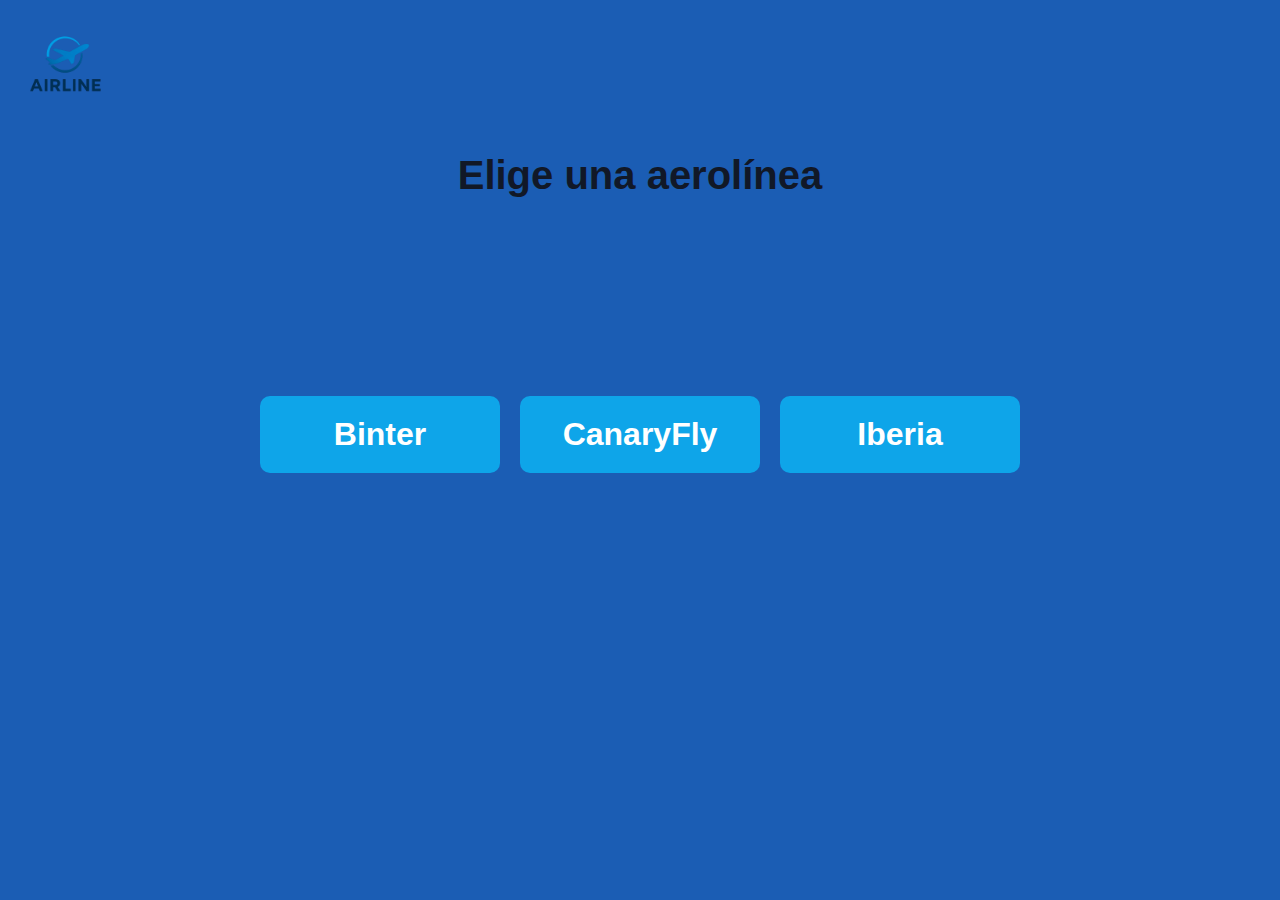
<file: TAREA2/index.html>
<!DOCTYPE html>
<html lang="en">
<head>
    <meta charset="UTF-8">
    <meta name="viewport" content="width=device-width, initial-scale=1.0">
    <title>Vuelos</title>
    <script src="script.js" defer></script>
    <link rel="stylesheet" href="styles.css">
    <link rel="icon" href="aerolinea.png" type="image/png">


</head>
<body>
     <a href="index.html" id="logo">
        <img src="aerolinia.png" alt="Logo aerolíneas">
    </a>
    <h2>Elige una aerolínea</h2>

<div id="contenedor">
    <h1 id = "Binter">Binter</h1>
    <h1 id = "CanaryFly">CanaryFly</h1>
    <h1 id = "Iberia">Iberia</h1>
</div>
    
    
</body>
</html>
</file>
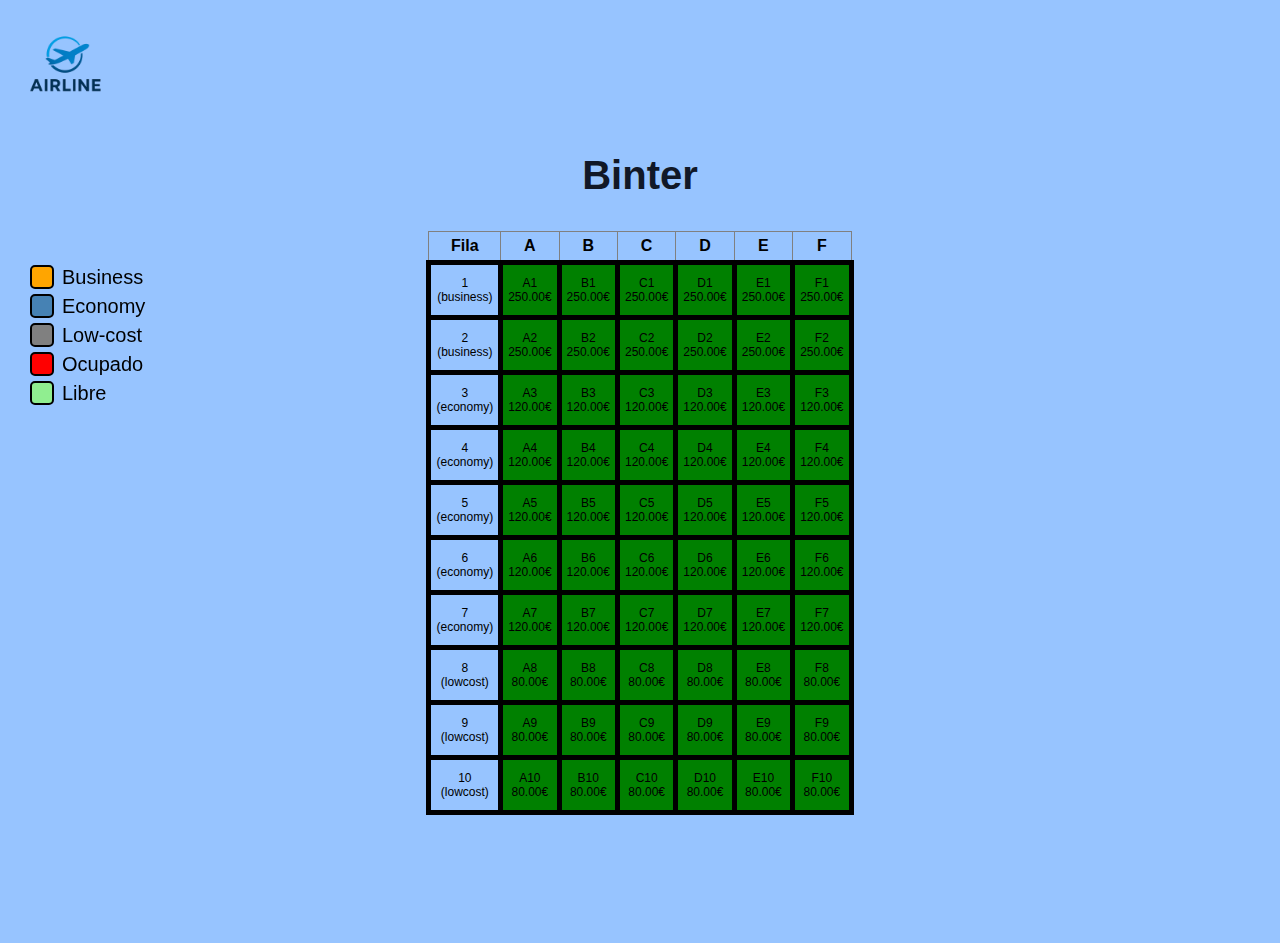
<file: TAREA2/binter.html>
<!DOCTYPE html>
<html lang="en">
<head>
    <meta charset="UTF-8">
    <meta name="viewport" content="width=device-width, initial-scale=1.0">
    <link rel="stylesheet" href="aviones.css">
    <script src="avionesBinter.js" defer></script>
    <link rel="icon" href="aerolinea.png" type="image/png">

    <title>Asientos</title>
</head>
<body>
    <div id="seatsContainer"></div>

    <a href="index.html" id="logo">
        <img src="aerolinia.png" alt="Logo aerolíneas">
    </a>
    <div id="seatsContainer"></div>

    <div id="legend">
  <div class="legend-item"><span class="color business"></span> Business </div>
  <div class="legend-item"><span class="color economy"></span> Economy </div>
  <div class="legend-item"><span class="color lowcost"></span> Low-cost </div>
  <div class="legend-item"><span class="color taken"></span> Ocupado</div>
  <div class="legend-item"><span class="color available"></span> Libre</div>
  
</div>

</body>
</html>
</file>
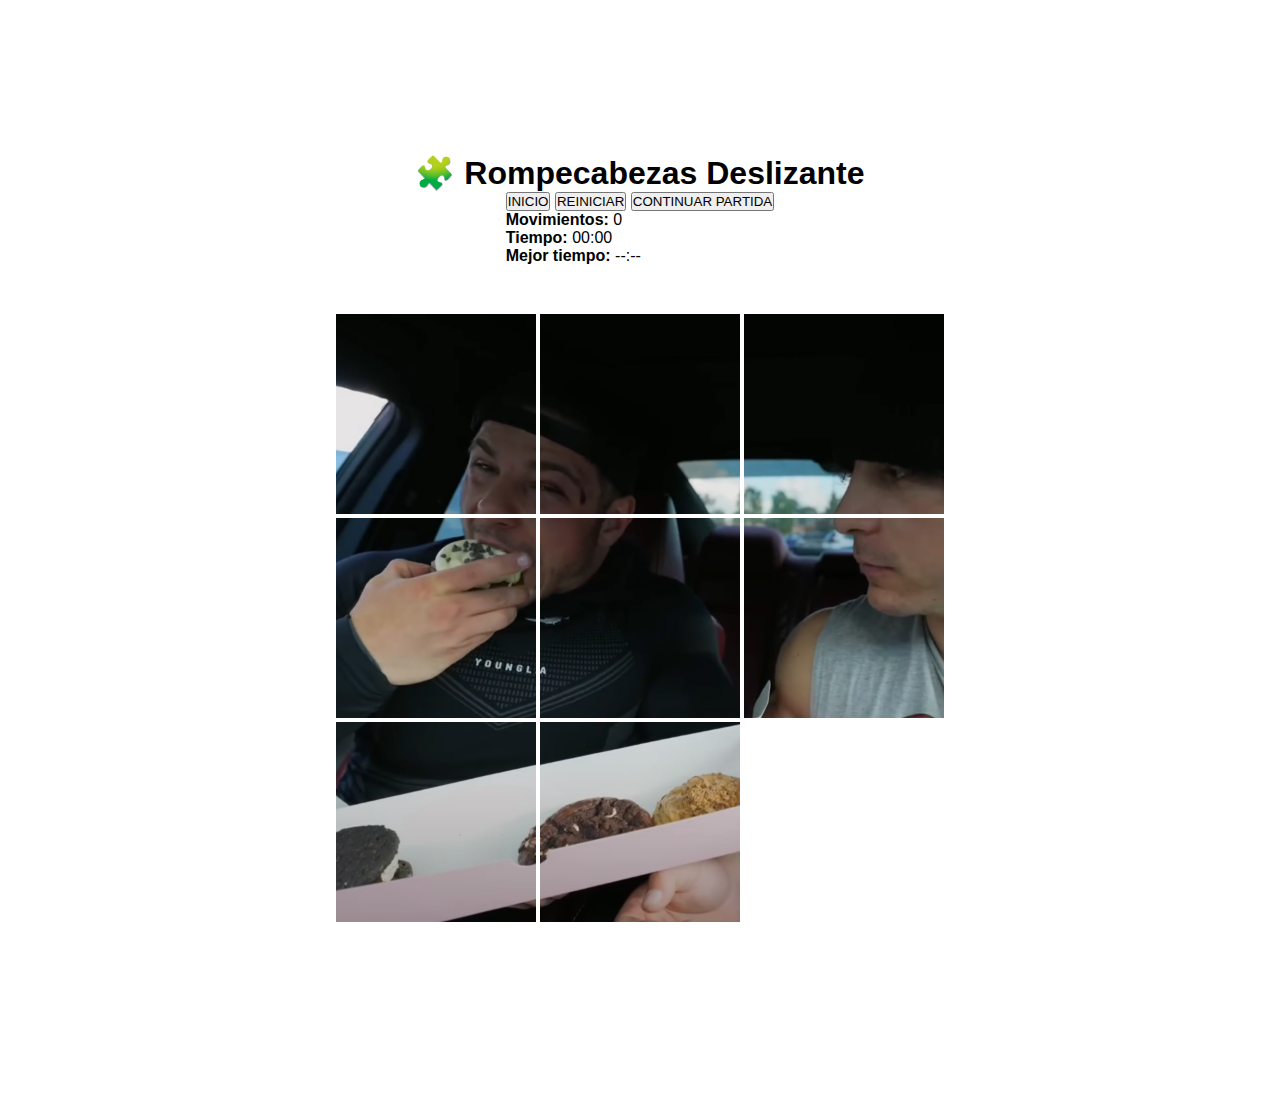
<file: TAREA3/puzzle.html>
<!DOCTYPE html>
<html lang="en">
<head>
    <meta charset="UTF-8">
    <meta name="viewport" content="width=device-width, initial-scale=1.0">
    <title>Puzzle</title>
    <script src="puzzle.js" defer></script>
    <link rel="stylesheet" href="puzzle.css">
    <link rel="icon" href="logo.png" type="image/png">
</head>
<body>

    <h1>🧩 Rompecabezas Deslizante</h1>

     <div id="panel-info">
        <button id="btn-inicio">INICIO</button>
        <button id="btn-guardar">REINICIAR</button>
        <button id="btn-cargar">CONTINUAR PARTIDA</button>
        <div id="info">
            <p><strong>Movimientos:</strong> <span id="movimientos">0</span></p>
            <p><strong>Tiempo:</strong> <span id="tiempo">00:00</span></p>
            <p><strong>Mejor tiempo:</strong> <span id="mejor-tiempo">--:--</span></p>
        </div>
        <div id="mensaje"></div>
    </div>


    <table id="puzzle">
        <tr>
            <td id="1"><img src="1.png" alt="1"></td>
            <td id="2"><img src="2.png" alt="2"></td>
            <td id="3"><img src="3.png" alt="3"></td>
        </tr>
        <tr>
            <td id="4"><img src="4.png" alt="4"></td>
            <td id="5"><img src="5.png" alt="5"></td>
            <td id="6"><img src="6.png" alt="6"></td>
        </tr>
        <tr>
            <td id="7"><img src="7.png" alt="7"></td>
            <td id="8"><img src="8.png" alt="8"></td>
            <td id="empty"><img src="empty.png" alt="empty"></td>
        </tr>
    </table>
    
</body>
</html>
</file>
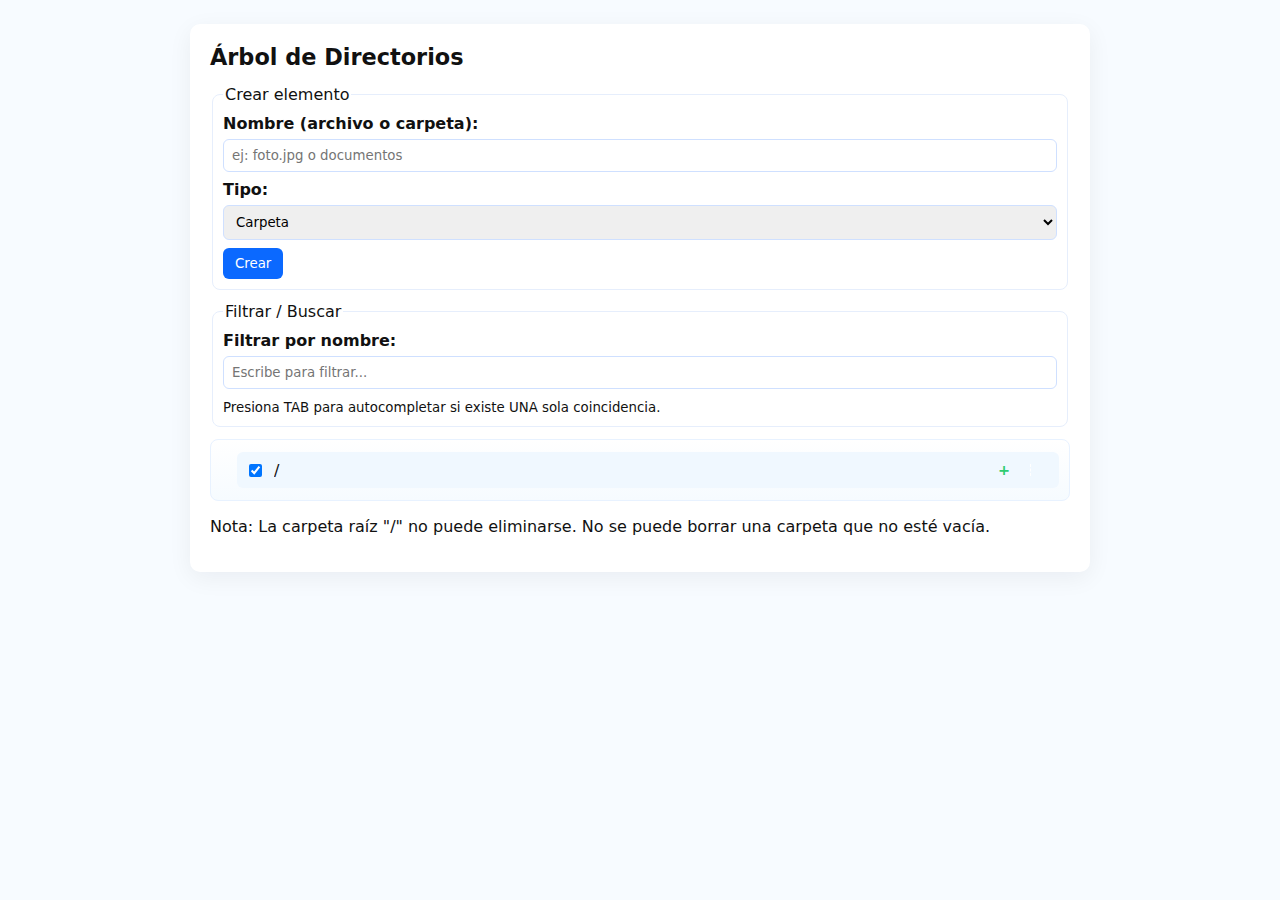
<file: TAREA4/tarea4.html>
<!doctype html>
<html lang="es">
<head>
  <meta charset="utf-8" />
  <meta name="viewport" content="width=device-width,initial-scale=1" />
  <title>Árbol de Directorios - Proyecto</title>
  <link rel="stylesheet" href="tarea4.css">
  
</head>
<body>
  <main id="app">
    <h1>Árbol de Directorios</h1>

    <!-- FORMULARIO PRINCIPAL: crear archivo/carpeta y filtrar -->
    <form id="controlForm" autocomplete="off">
      <fieldset>
        <legend>Crear elemento</legend>
        <label for="nameInput">Nombre (archivo o carpeta):</label>
        <input id="nameInput" type="text" placeholder="ej: foto.jpg o documentos" required>

        <label for="typeSelect">Tipo:</label>
        <select id="typeSelect">
          <option value="file">Archivo</option>
          <option value="folder" selected>Carpeta</option>
        </select>

        <button id="createBtn" type="submit">Crear</button>
      </fieldset>
    </form>

    <form id="filterForm" autocomplete="off">
      <fieldset>
        <legend>Filtrar / Buscar</legend>
        <label for="filterInput">Filtrar por nombre:</label>
        <input id="filterInput" type="text" placeholder="Escribe para filtrar...">
        <small>Presiona TAB para autocompletar si existe UNA sola coincidencia.</small>
      </fieldset>
    </form>

    <!-- CONTENEDOR DEL ÁRBOL -->
    <section id="treeContainer" aria-label="Árbol de directorios">
      <!-- El árbol se renderiza aquí -->
    </section>

    <footer>
      <p>Nota: La carpeta raíz "/" no puede eliminarse. No se puede borrar una carpeta que no esté vacía.</p>
    </footer>
  </main>

  <script src="tarea4.js"></script>
</body>
</html>
</file>
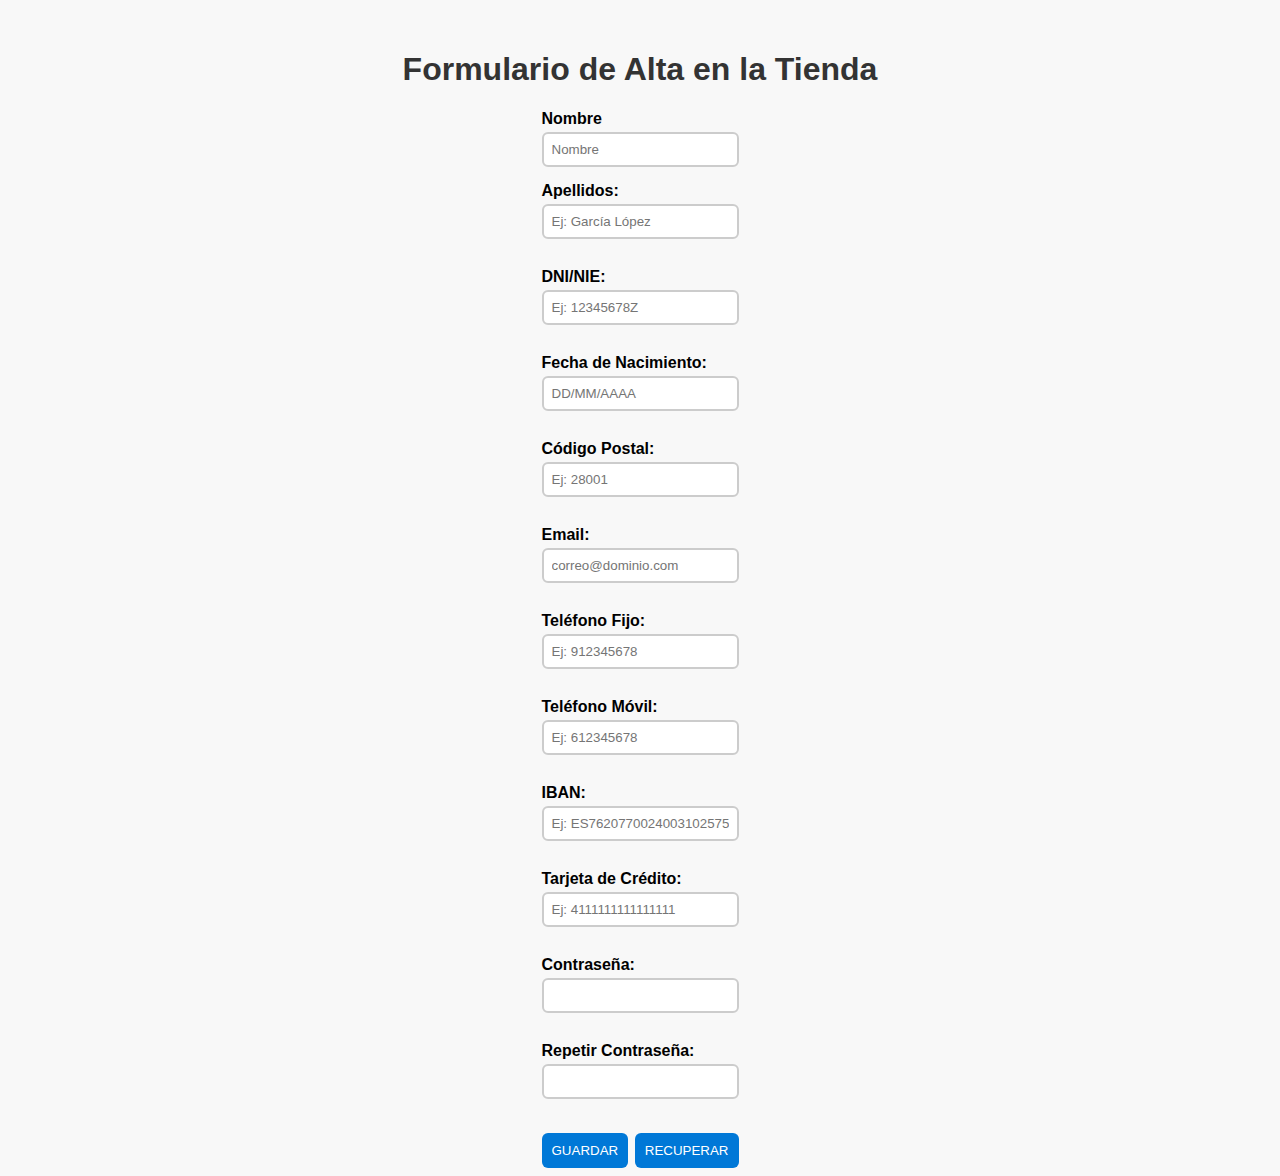
<file: TAREA5/tarea5.html>
<!DOCTYPE html>
<html lang="en">
<head>
    <meta charset="UTF-8">
    <meta name="viewport" content="width=device-width, initial-scale=1.0">
    <title>Alta en Tienda Online</title>
    <link rel="stylesheet" href="tarea5.css">
    <script src="tarea5.js" defer></script>
</head>
<body>
    <h1>Formulario de Alta en la Tienda</h1>
        <form id="formulario" novalidate>
        <label>Nombre
            <input type ="text" id="nombre" placeholder="Nombre">
            <span class=""></span>
        </label>
        <label>Apellidos:
            <input type="text" id="apellidos" placeholder="Ej: García López">
            <span class="mensaje-error"></span>
        </label>

        <label>DNI/NIE:
            <input type="text" id="dni" placeholder="Ej: 12345678Z">
            <span class="mensaje-error"></span>
        </label>

        <label>Fecha de Nacimiento:
            <input type="text" id="fechaNacimiento" placeholder="DD/MM/AAAA">
            <span class="mensaje-error"></span>
        </label>

         <label>Código Postal:
                <input type="text" id="codigoPostal" placeholder="Ej: 28001">
                <span class="mensaje-error"></span>
            </label>

            <label>Email:
                <input type="text" id="email" placeholder="correo@dominio.com">
                <span class="mensaje-error"></span>
            </label>

            <label>Teléfono Fijo:
                <input type="text" id="telefonoFijo" placeholder="Ej: 912345678">
                <span class="mensaje-error"></span>
            </label>

            <label>Teléfono Móvil:
                <input type="text" id="telefonoMovil" placeholder="Ej: 612345678">
                <span class="mensaje-error"></span>
            </label>

            <label>IBAN:
                <input type="text" id="iban" placeholder="Ej: ES7620770024003102575766">
                <span class="mensaje-error"></span>
            </label>

            <label>Tarjeta de Crédito:
                <input type="text" id="tarjeta" placeholder="Ej: 4111111111111111">
                <span class="mensaje-error"></span>
            </label>

            <label>Contraseña:
                <input type="text" id="contrasena">
                <span class="mensaje-error"></span>
            </label>

            <label>Repetir Contraseña:
                <input type="text" id="repetirContrasena">
                <span class="mensaje-error"></span>
            </label>

             <!-- Botones -->
            <div class="botones">
                <button type="button" id="guardar">GUARDAR</button>
                <button type="button" id="recuperar">RECUPERAR</button>
            </div>
        

        </form>
    
</body>
</html>
</file>
<file: TAREA2/styles.css>
body {
      font-family: Arial, sans-serif;
      background-color: #1b5db4; 
      margin: 10%;
      display: flex;
      flex-direction: column; 
      align-items: center;
    }


#logo {
  position: absolute; 
  top: 15px;
  left: 15px;
}

#logo img {
  height: 100px;      
  width: auto;
  cursor: pointer;
  transition: transform 0.2s ease;
}

h2 {
      text-align: center;
      color: #111827; 
      margin-top: 25px;
      font-size: 40px; 
    }
#contenedor {
        display: flex;
        flex-direction: row;
        justify-content: center;
        gap: 20px; 
        margin-top: 150px;
       }

h1 {
      background-color: #0ea5e9; 
      color: white;
      padding: 20px;
      margin: 15px 0;
      border-radius: 10px;
      cursor: pointer;
      transition: background-color 0.3s;
      text-align: center;
      width: 200px;
    }

    h1:hover {
      background-color: #0284c7; 
      transform: scale(0.97);
      opacity: 0.8;
    }
</file>
<file: TAREA2/aviones.css>
body {
      font-family: Arial, sans-serif;
      background-color: #97c4ff; 
      margin: 10%;
      display: flex;
      flex-direction: column; 
      align-items: center;
    }


#logo {
  position: fixed; /* lo fija arriba a la izquierda */
  top: 15px;
  left: 15px;
}

#logo img {
  height: 100px;      /* tamaño del logo */
  width: auto;
  cursor: pointer;
  transition: transform 0.2s ease;
}

#selectedSeatsIcon {
  position: fixed; /* lo fija arriba a la derecha */
  top: 30px;
  right: 50px;
  height: 60px;      /* tamaño del icono */
  width: auto;
  cursor: pointer;
}

h2 {
      text-align: center;
      color: #111827; 
      margin-top: 25px;
      font-size: 40px; 
    }


table {
    border-collapse: collapse;
    margin: auto;
    
  }
  td {
    width: 40px;
    height: 40px;
    text-align: center;
    vertical-align: middle;
    border: 5px solid #000000;
    font-size: 12px;
  }
  .aisle {
    background: rgb(67, 66, 66);
    border: none;
    width: 20px;
  }

  /* Categorías */
  .business { background: orange; }
  .economy { background: steelblue; }
  .lowcost { background: gray; }
  .taken { background: red !important; }
  .available { background: lightgreen;  }
  .seat.selected { background-color: green; cursor: pointer;}

  .row-number {
  border: none;          /* sin borde */
  background: transparent;
  font-weight: bold;
  text-align: right;
  padding-right: 20px;
  font-size: 30px;
}


#legend {
  position: fixed; 
  left: 20px;
  top: 250px;
  padding: 10px;
  border-radius: 8px;
  font-family: Arial, sans-serif;
  font-size: 20px;
}

.legend-item {
  margin: 5px 0;
  display: flex;
  align-items: center;
}

.color {
  display: inline-block;
  width: 20px;
  height: 20px;
  margin-right: 8px;
  border-radius: 5px;
  border: 2px solid #000000;
}

.color.business { background: orange; }
.color.economy { background: steelblue; }
.color.lowcost { background: gray; }
.color.taken { background: red; }
.color.available { background: lightgreen; }
</file>
<file: TAREA3/puzzle.css>
* {
    padding: 0;
    margin: 0;
}

body {
    font-family: Arial, sans-serif;
    background-color: #ffffff;
    display: flex;
    flex-direction: column;
    align-items: center;      /* Centra horizontalmente */
    justify-content: center;  /* Centra verticalmente */
    height: 100vh;            /* Ocupa toda la pantalla */
    margin: 100px;
}

#puzzle {
    border-collapse: separate;   /* Evita que los bordes se mezclen */
    border-spacing: 4px;         /* Espaciado uniforme entre las piezas */
    background-color: #ffffff;   /* Color del hueco entre celdas */
    margin: 20px auto;           /* Centra la tabla */
}

#puzzle td {
    width: 200px;
    height: 200px;
    border: none;                /* Quitamos el borde, ya usamos separación */
    padding: 0;                  /* Elimina cualquier relleno interno */
    cursor: pointer;
    background-color: #ffffff;   /* Fondo blanco para el hueco vacío */
}

#puzzle img {
    width: 100%;
    height: 100%;
    object-fit: cover;           /* Ajusta bien sin deformar */
    display: block;              /* Elimina el espacio debajo de la imagen */
}


.vacio {
    background-color: #ffffff;
}

#panel-info {
    margin-bottom: 15px;
}

#mensaje {
    margin-top: 10px;
    font-weight: bold;
    color: #006600;
}
</file>
<file: TAREA4/tarea4.css>
:root{
  --bg:#f7fbff;
  --panel:#ffffff;
  --accent:#0b69ff;
  --danger:#d9534f;
  --muted:#6c757d;
  --pad:12px;
}

*{box-sizing:border-box;font-family:Inter, system-ui, -apple-system, 'Segoe UI', Roboto, 'Helvetica Neue', Arial;}
body{background:var(--bg);margin:0;padding:24px;color:#111;}
main#app{max-width:900px;margin:0 auto;background:var(--panel);padding:20px;border-radius:10px;box-shadow:0 6px 24px rgba(10,20,40,0.06);}
h1{margin-top:0;font-size:1.4rem;}

form{margin-bottom:12px;}
fieldset{border:1px solid #e6eefc;padding:10px;border-radius:8px;}
label{display:block;margin-bottom:6px;font-weight:600;}
input[type="text"], select{padding:8px;border:1px solid #cfe0ff;border-radius:6px;width:100%;margin-bottom:8px;}
button{padding:8px 12px;border-radius:6px;border:none;background:var(--accent);color:#fff;cursor:pointer;}
button:active{transform:translateY(1px);}

#treeContainer{margin-top:10px;padding:10px;background:linear-gradient(180deg,#ffffff,#f6fbff);border-radius:8px;border:1px solid #e8f2ff;}
ul.dirList{list-style:none;margin:0;padding-left:16px;}
li.node{padding:6px 8px;margin:2px 0;border-radius:6px;display:flex;align-items:center;gap:8px;}
li.node.folder{background:#f0f8ff;}
li.node.file{background:#ffffff;}
button.icon{background:transparent;border:0;cursor:pointer;font-size:0.9rem;padding:4px;border-radius:4px;}
button.icon:hover{background:rgba(0,0,0,0.03);}

.checkboxToggle{margin-right:4px;}
.nameLabel{flex:1;user-select:none;cursor:default;white-space:nowrap;overflow:hidden;text-overflow:ellipsis;}
.controls{display:flex;gap:6px;align-items:center;}

.smallMuted{font-size:0.85rem;color:var(--muted);}
.hidden{display:none !important;}

/* visuals for delete */
.deleteBtn{color:var(--danger);font-weight:700;}

/* Indentation for nested lists */
ul.dirList ul.dirList{padding-left:20px;border-left:1px dashed #ffffff;margin-left:8px;padding-top:6px;padding-bottom:6px;}

/* focus styles */
[nameInputFocus]{outline:2px solid rgba(11,105,255,0.12);}

.addBtn {
  color: #2ecc71; /* Verde suave */
  font-weight: bold;
}

.addBtn:hover {
  background: rgba(46, 204, 113, 0.1); /* Fondo verde claro al pasar el ratón */
}
</file>
<file: TAREA5/tarea5.css>
body {
    font-family: Arial, sans-serif;
    background-color: #f8f8f8;
    display: flex;
    justify-content: center;
    align-items: flex-start;
    margin-top: 30px;
    flex-direction: column;
    align-items: center;
}

h1 {
    text-align: center;
    color: #333;
   
}

form label {
    display: block;
    margin-bottom: 15px;
    font-weight: bold;
}

input {
    display: block;
    width: 100%;
    padding: 8px;
    margin-top: 4px;
    border: 2px solid #ccc;
    border-radius: 6px;
    box-sizing: border-box;
}



input:focus {
    outline: none;
    border-color: #888;
}

input.correcto {
    border-color: green;
}

input.incorrecto {
    border-color: red;
}

.mensaje-error {
    color: red;
    font-size: 0.8em;
    height: 14px;
    display: block;
}

.botones {
    display: flex;
    justify-content: space-between;
    margin-top: 20px;
}

button {
    background-color: #0078d7;
    color: white;
    border: none;
    border-radius: 6px;
    padding: 10px 10px;
    cursor: pointer;
    transition: 0.3s;
}

button:hover {
    background-color: #005ea1;
}
</file>
